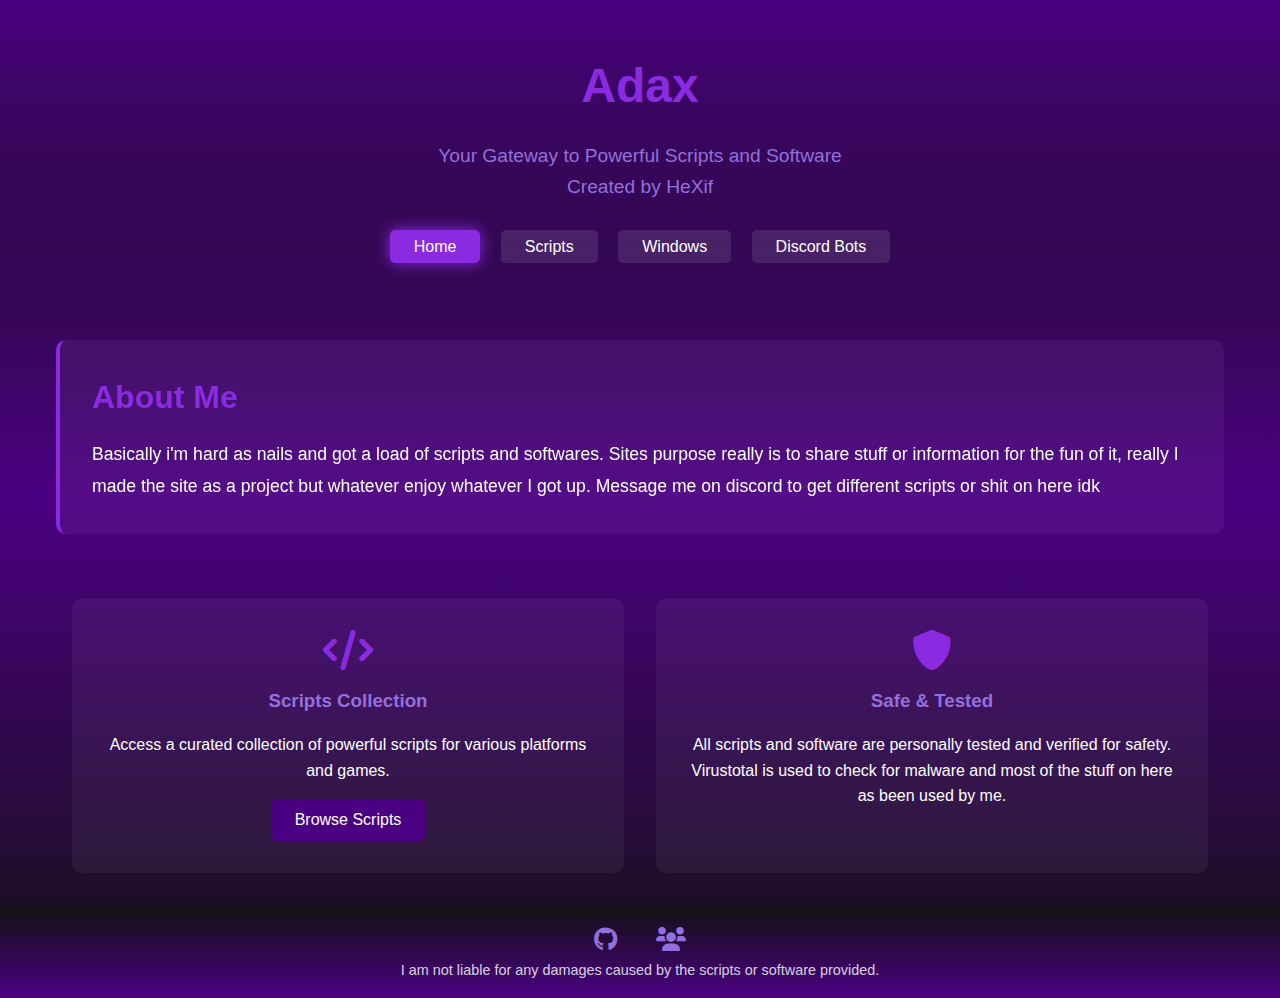
<file: index.html>
<!DOCTYPE html>
<html lang="en">
<head>
    <meta charset="UTF-8">
    <meta name="viewport" content="width=device-width, initial-scale=1.0">
    <title>Adax - Home</title>
    
    <!-- Standard Favicons -->
    <link rel="icon" type="image/png" sizes="16x16" href="favicon-16x16.png">
    <link rel="icon" type="image/png" sizes="32x32" href="favicon-32x32.png">
    <link rel="icon" type="image/x-icon" href="favicon.ico">

    <!-- Apple Touch Icon -->
    <link rel="apple-touch-icon" href="apple-touch-icon.png">

    <!-- Android Icons -->
    <link rel="icon" type="image/png" sizes="192x192" href="android-chrome-192x192.png">
    <link rel="icon" type="image/png" sizes="512x512" href="android-chrome-512x512.png">

    <!-- Web App Manifest -->
    <link rel="manifest" href="site.webmanifest">

    <link rel="stylesheet" href="styles.css">
    <link rel="stylesheet" href="https://cdnjs.cloudflare.com/ajax/libs/font-awesome/6.0.0/css/all.min.css">
</head>
<body>
    <header>
        <h1>Adax</h1>
        <p class="slogan">Your Gateway to Powerful Scripts and Software</p>
        <p class="credits">Created by HeXif</p>
        <nav class="main-nav">
            <a href="index.html" class="nav-link active">Home</a>
            <a href="scripts.html" class="nav-link">Scripts</a>
            <a href="windows.html" class="nav-link">Windows</a>
            <a href="bots.html" class="nav-link">Discord Bots</a>
        </nav>
    </header>

    <main class="home-content">
        <section class="about-me">
            <div class="about-card">
                <h2>About Me</h2>
                <p>Basically i'm hard as nails and got a load of scripts and softwares. Sites purpose really is to share stuff or information for the fun of it, really I made the site as a project but whatever enjoy whatever I got up. Message me on discord to get different scripts or shit on here idk</p>
            </div>
        </section>

        <section class="features">
            <div class="feature-card">
                <i class="fas fa-code"></i>
                <h3>Scripts Collection</h3>
                <p>Access a curated collection of powerful scripts for various platforms and games.</p>
                <a href="scripts.html" class="feature-link">Browse Scripts</a>
            </div>
            
            <div class="feature-card">
                <i class="fas fa-shield-alt"></i>
                <h3>Safe & Tested</h3>
                <p>All scripts and software are personally tested and verified for safety. Virustotal is used to check for malware and most of the stuff on here as been used by me.</p>
            </div>
        </section>
    </main>

    <footer>
        <div class="social-links">
            <a href="https://github.com/xHeXifx" target="_blank" class="social-link">
                <i class="fab fa-github"></i>
            </a>
            <a href="socials.html" class="social-link">
                <i class="fas fa-users"></i>
            </a>
        </div>
        <p class="disclaimer">I am not liable for any damages caused by the scripts or software provided.</p>
    </footer>
</body>
</html>
</file>
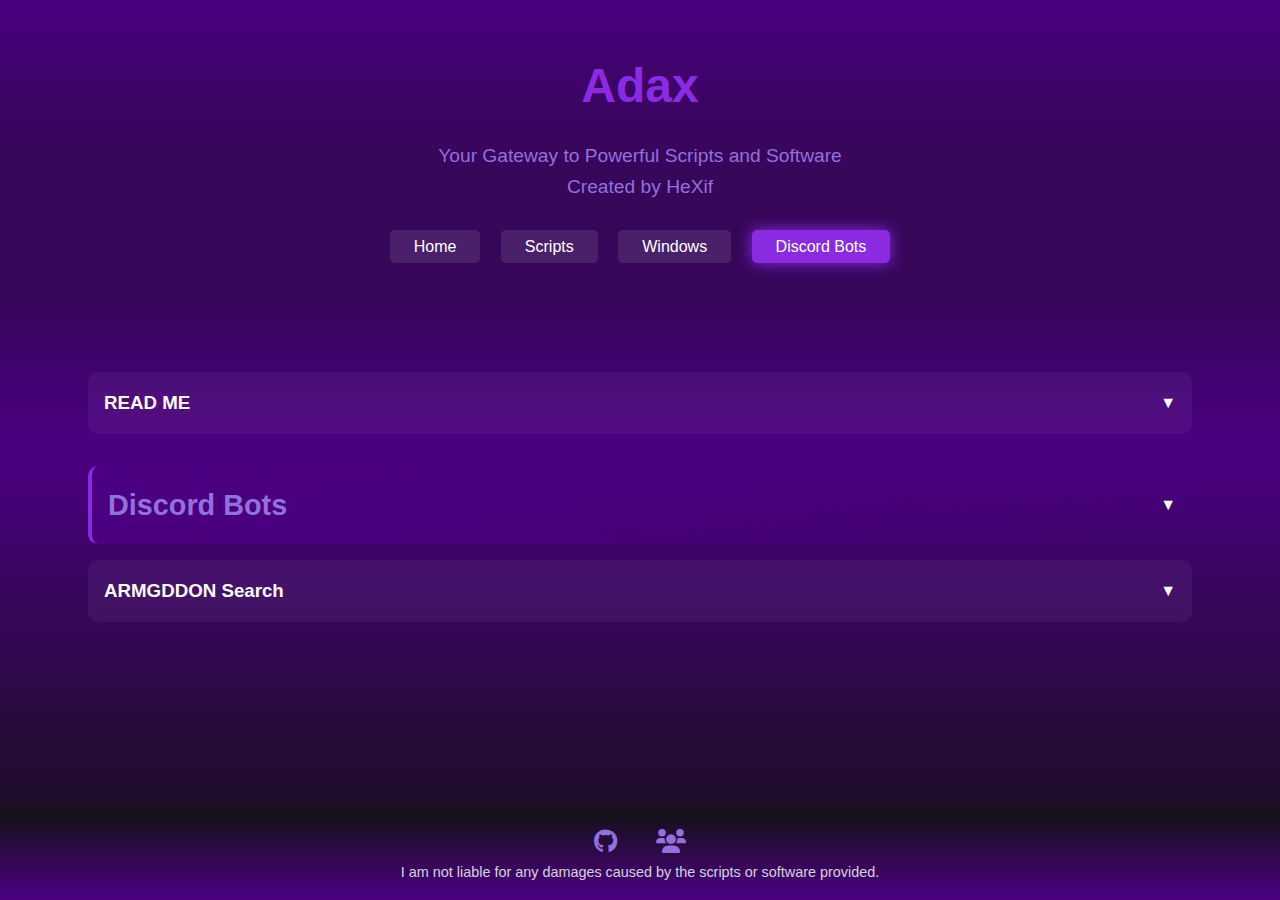
<file: bots.html>
<!DOCTYPE html>
<html lang="en">
<head>
    <meta charset="UTF-8">
    <meta name="viewport" content="width=device-width, initial-scale=1.0">
    <title>Adax - Discord Bots</title>
    
    <!-- Standard Favicons -->
    <link rel="icon" type="image/png" sizes="16x16" href="favicon-16x16.png">
    <link rel="icon" type="image/png" sizes="32x32" href="favicon-32x32.png">
    <link rel="icon" type="image/x-icon" href="favicon.ico">

    <!-- Apple Touch Icon -->
    <link rel="apple-touch-icon" href="apple-touch-icon.png">

    <!-- Android Icons -->
    <link rel="icon" type="image/png" sizes="192x192" href="android-chrome-192x192.png">
    <link rel="icon" type="image/png" sizes="512x512" href="android-chrome-512x512.png">

    <!-- Web App Manifest -->
    <link rel="manifest" href="site.webmanifest">

    <link rel="stylesheet" href="styles.css">
    <script src="bots.js" defer></script>
    <link rel="stylesheet" href="https://cdnjs.cloudflare.com/ajax/libs/font-awesome/6.0.0/css/all.min.css">
</head>
<body>
    <header>
        <h1>Adax</h1>
        <p class="slogan">Your Gateway to Powerful Scripts and Software</p>
        <p class="credits">Created by HeXif</p>
        <nav class="main-nav">
            <a href="index.html" class="nav-link">Home</a>
            <a href="scripts.html" class="nav-link">Scripts</a>
            <a href="windows.html" class="nav-link">Windows</a>
            <a href="bots.html" class="nav-link active">Discord Bots</a>
        </nav>
    </header>

    <main>
        <section class="scripts-container">
            <!-- Bots will be dynamically added here -->
        </section>
    </main>

    <footer>
        <div class="social-links">
            <a href="https://github.com/xHeXifx" target="_blank" class="social-link">
                <i class="fab fa-github"></i>
            </a>
            <a href="socials.html" class="social-link">
                <i class="fas fa-users"></i>
            </a>
        </div>
        <p class="disclaimer">I am not liable for any damages caused by the scripts or software provided.</p>
    </footer>
</body>
</html>
</file>
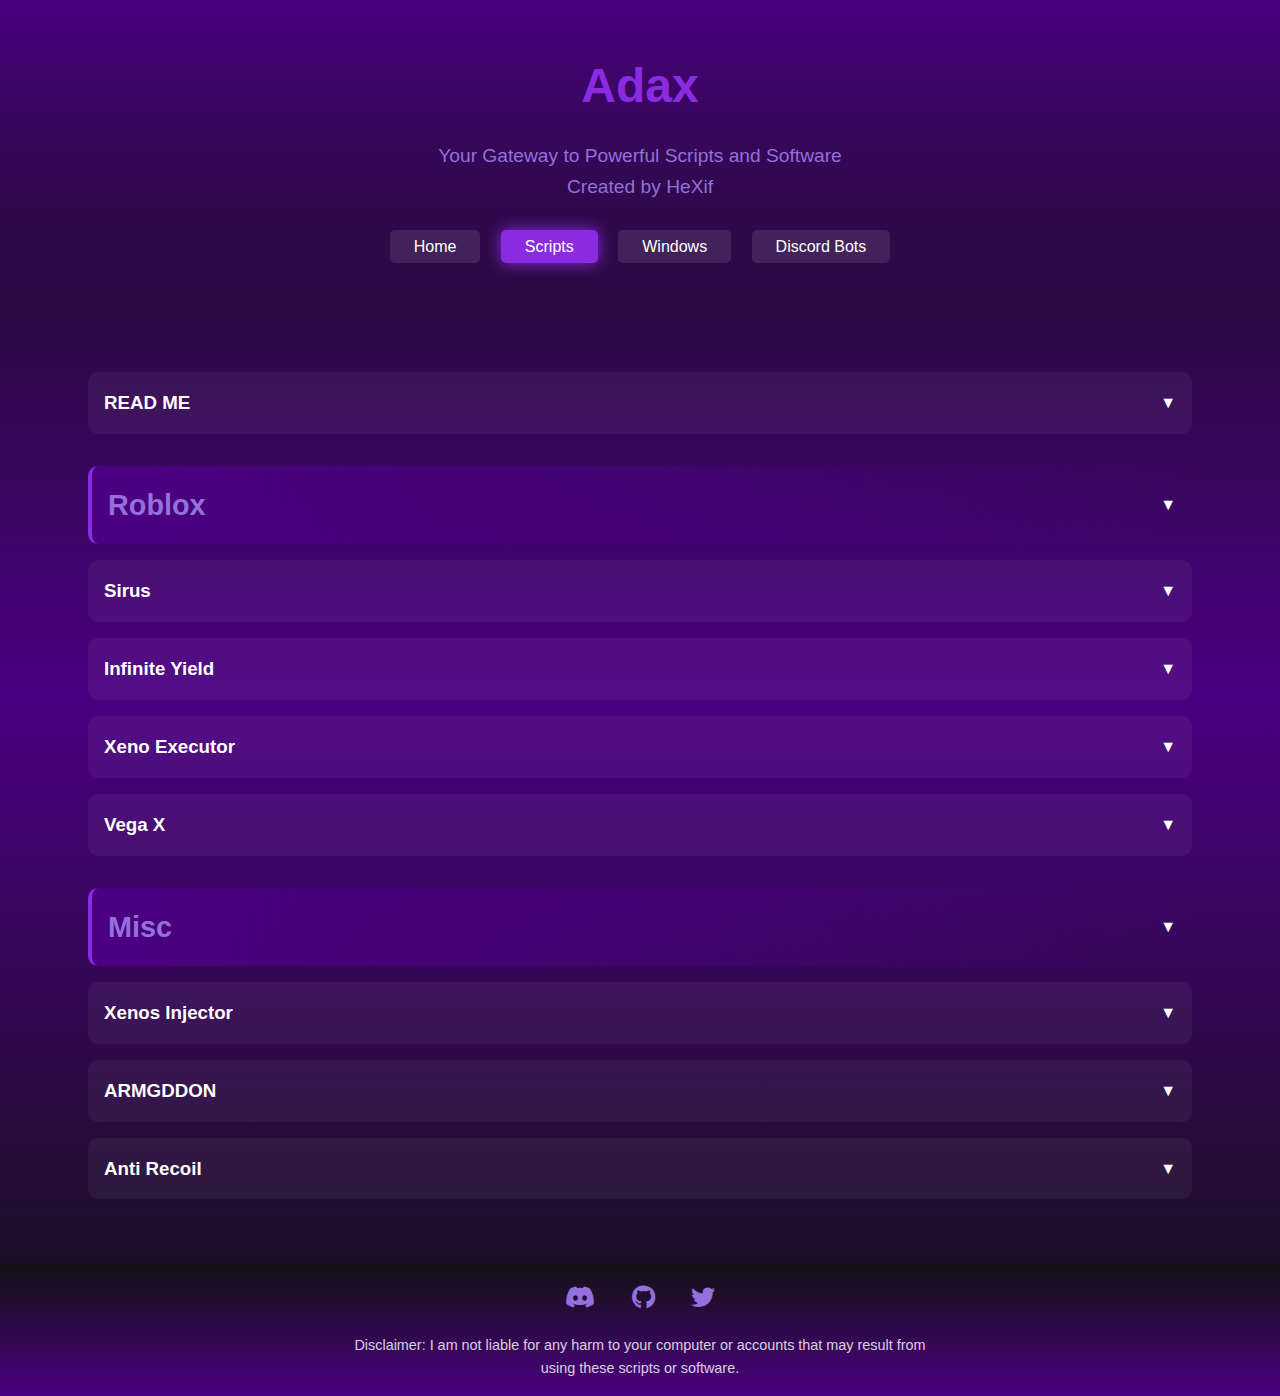
<file: scripts.html>
<!DOCTYPE html>
<html lang="en">
<head>
    <meta charset="UTF-8">
    <meta name="viewport" content="width=device-width, initial-scale=1.0">
    <title>Adax - Scripts</title>
    
    <link rel="icon" type="image/png" sizes="16x16" href="favicon-16x16.png">
    <link rel="icon" type="image/png" sizes="32x32" href="favicon-32x32.png">
    <link rel="icon" type="image/x-icon" href="favicon.ico">

    <link rel="apple-touch-icon" href="apple-touch-icon.png">

    <link rel="icon" type="image/png" sizes="192x192" href="android-chrome-192x192.png">
    <link rel="icon" type="image/png" sizes="512x512" href="android-chrome-512x512.png">

    <link rel="manifest" href="site.webmanifest">

    <link rel="stylesheet" href="styles.css">
    <script src="script.js" defer></script>
    <link rel="stylesheet" href="https://cdnjs.cloudflare.com/ajax/libs/font-awesome/6.0.0/css/all.min.css">
</head>
<body>
    <header>
        <h1>Adax</h1>
        <p class="slogan">Your Gateway to Powerful Scripts and Software</p>
        <p class="credits">Created by HeXif</p>
        <nav class="main-nav">
            <a href="index.html" class="nav-link">Home</a>
            <a href="scripts.html" class="nav-link active">Scripts</a>
            <a href="windows.html" class="nav-link">Windows</a>
            <a href="bots.html" class="nav-link">Discord Bots</a>
        </nav>
    </header>

    <main>
        <section class="scripts-container">
            
        </section>
    </main>

    <footer>
        <div class="socials">
            <a href="https://discord.com/users/1142871692708958300" class="social-link"><i class="fab fa-discord"></i></a>
            <a href="https://github.com/xHeXifx" class="social-link"><i class="fab fa-github"></i></a>
            <a href="https://x.com/xHeXifx" class="social-link"><i class="fab fa-twitter"></i></a>
        </div>
        <p class="disclaimer">Disclaimer: I am not liable for any harm to your computer or accounts that may result from using these scripts or software.</p>
    </footer>
</body>
</html>
</file>
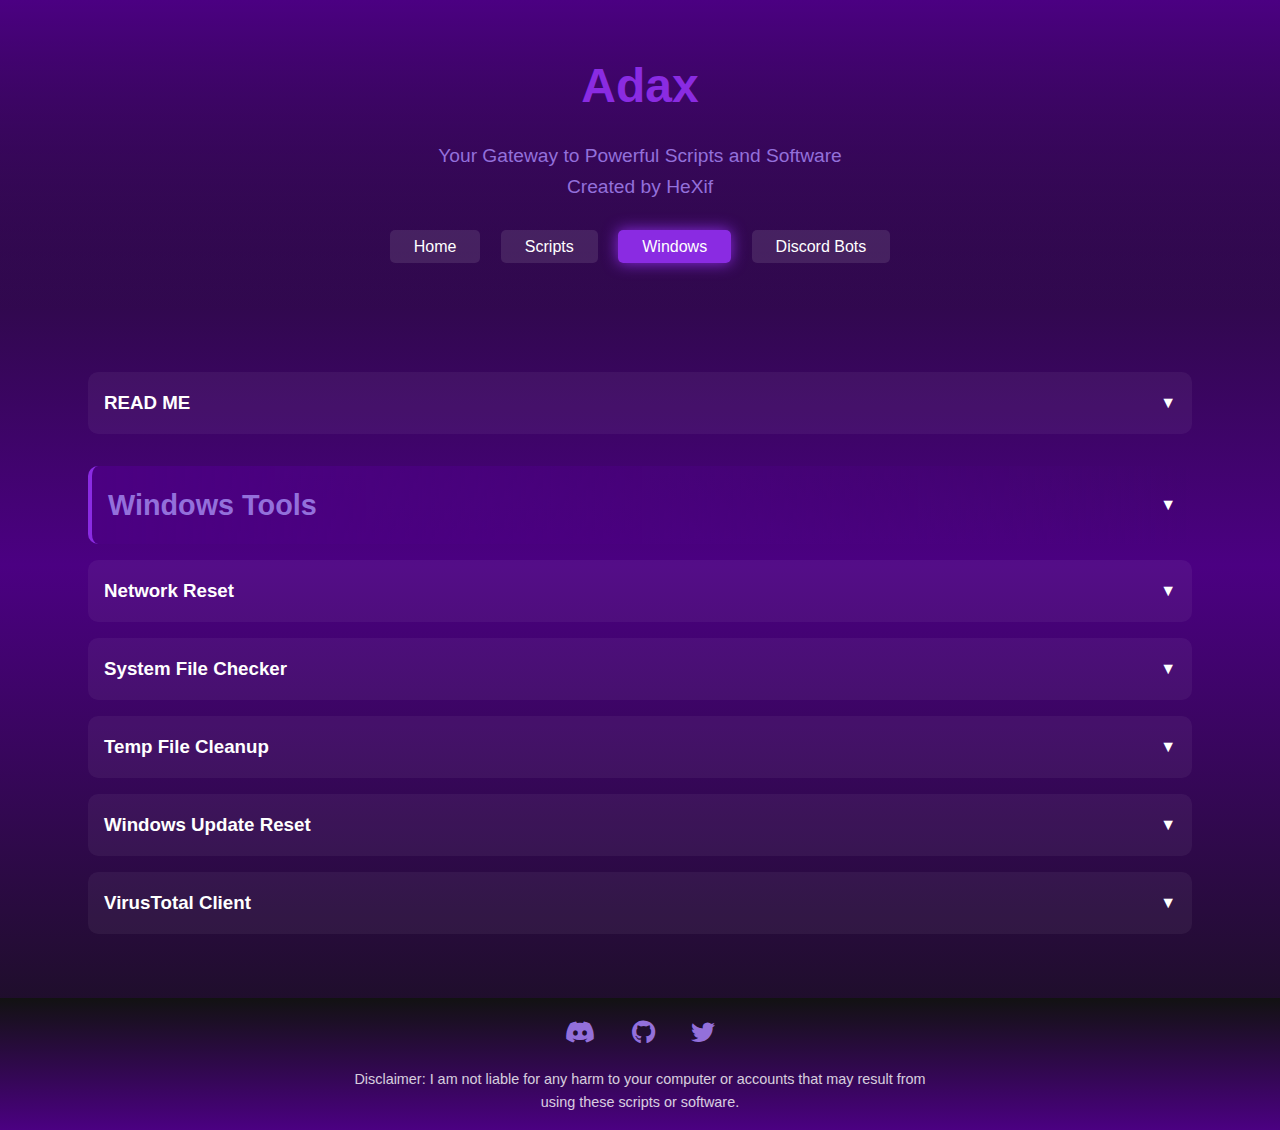
<file: windows.html>
<!DOCTYPE html>
<html lang="en">
<head>
    <meta charset="UTF-8">
    <meta name="viewport" content="width=device-width, initial-scale=1.0">
    <title>Adax - Windows Tools</title>
    
    <!-- Standard Favicons -->
    <link rel="icon" type="image/png" sizes="16x16" href="favicon-16x16.png">
    <link rel="icon" type="image/png" sizes="32x32" href="favicon-32x32.png">
    <link rel="icon" type="image/x-icon" href="favicon.ico">

    <!-- Apple Touch Icon -->
    <link rel="apple-touch-icon" href="apple-touch-icon.png">

    <!-- Android Icons -->
    <link rel="icon" type="image/png" sizes="192x192" href="android-chrome-192x192.png">
    <link rel="icon" type="image/png" sizes="512x512" href="android-chrome-512x512.png">

    <!-- Web App Manifest -->
    <link rel="manifest" href="site.webmanifest">

    <link rel="stylesheet" href="styles.css">
    <script src="windows.js" defer></script>
    <link rel="stylesheet" href="https://cdnjs.cloudflare.com/ajax/libs/font-awesome/6.0.0/css/all.min.css">
</head>
<body>
    <header>
        <h1>Adax</h1>
        <p class="slogan">Your Gateway to Powerful Scripts and Software</p>
        <p class="credits">Created by HeXif</p>
        <nav class="main-nav">
            <a href="index.html" class="nav-link">Home</a>
            <a href="scripts.html" class="nav-link">Scripts</a>
            <a href="windows.html" class="nav-link active">Windows</a>
            <a href="bots.html" class="nav-link">Discord Bots</a>
        </nav>
    </header>

    <main>
        <section class="scripts-container">
            <!-- Scripts will be dynamically added here -->
        </section>
    </main>

    <footer>
        <div class="socials">
            <a href="https://discord.com/users/1142871692708958300" class="social-link"><i class="fab fa-discord"></i></a>
            <a href="https://github.com/xHeXifx" class="social-link"><i class="fab fa-github"></i></a>
            <a href="https://x.com/xHeXifx" class="social-link"><i class="fab fa-twitter"></i></a>
        </div>
        <p class="disclaimer">Disclaimer: I am not liable for any harm to your computer or accounts that may result from using these scripts or software.</p>
    </footer>
</body>
</html>
</file>
<file: styles.css>
:root {
    --primary-purple: #8A2BE2;
    --dark-purple: #4B0082;
    --light-purple: #9370DB;
    --background: #121212;
    --text-color: #ffffff;
}

* {
    margin: 0;
    padding: 0;
    box-sizing: border-box;
}

html, body {
    min-height: 100vh;
}

body {
    margin: 0;
    padding: 0;
    font-family: 'Segoe UI', Tahoma, Geneva, Verdana, sans-serif;
    background: linear-gradient(to bottom, var(--background), var(--dark-purple), var(--background));
    color: var(--text-color);
    min-height: 100vh;
    display: flex;
    flex-direction: column;
    line-height: 1.6;
}

main {
    flex: 1;
    width: 100%;
    max-width: 1200px;
    margin: 0 auto;
    padding: 2rem;
}

header {
    text-align: center;
    padding: 3rem 1rem;
    background: linear-gradient(to bottom, var(--dark-purple), transparent);
    animation: fadeIn 1s ease-out;
}

h1 {
    font-size: 3rem;
    color: var(--primary-purple);
    margin-bottom: 1rem;
}

.slogan {
    font-size: 1.2rem;
    color: var(--light-purple);
}

.credits {
    font-size: 1.2rem;
    color: var(--light-purple);
}

/* Navigation Styles */
.main-nav {
    margin-top: 2rem;
}

.nav-link {
    color: var(--text-color);
    text-decoration: none;
    padding: 0.5rem 1.5rem;
    margin: 0 0.5rem;
    border-radius: 5px;
    transition: all 0.3s ease;
    background-color: rgba(255, 255, 255, 0.1);
}

.nav-link:hover, .nav-link.active {
    background-color: var(--primary-purple);
    box-shadow: 0 0 15px var(--primary-purple);
}

/* Home Page Styles */
.home-content {
    flex: 1;
    padding: 2rem 1rem;
    max-width: 1200px;
    margin: 0 auto;
    width: 100%;
}

.hero {
    text-align: center;
    margin-bottom: 4rem;
    animation: fadeIn 1s ease-out 0.3s;
    animation-fill-mode: both;
}

.hero h2 {
    font-size: 2.5rem;
    color: var(--primary-purple);
    margin-bottom: 1rem;
}

.features {
    display: grid;
    grid-template-columns: repeat(auto-fit, minmax(300px, 1fr));
    gap: 2rem;
    padding: 0 1rem;
    margin-top: 4rem;
}

.feature-card {
    background: rgba(255, 255, 255, 0.05);
    border-radius: 10px;
    padding: 2rem;
    text-align: center;
    transition: all 0.3s ease;
    animation: fadeIn 1s ease-out 0.6s;
    animation-fill-mode: both;
}

.feature-card:hover {
    transform: translateY(-5px);
    box-shadow: 0 5px 15px rgba(138, 43, 226, 0.2);
}

.feature-card i {
    font-size: 2.5rem;
    color: var(--primary-purple);
    margin-bottom: 1rem;
}

.feature-card h3 {
    color: var(--light-purple);
    margin-bottom: 1rem;
}

.feature-link {
    display: inline-block;
    margin-top: 1rem;
    padding: 0.5rem 1.5rem;
    background-color: var(--dark-purple);
    color: var(--text-color);
    text-decoration: none;
    border-radius: 5px;
    transition: all 0.3s ease;
}

.feature-link:hover {
    background-color: var(--primary-purple);
    box-shadow: 0 0 15px var(--primary-purple);
}

/* Existing Styles */
.scripts-container {
    max-width: 1200px;
    margin: 2rem auto;
    padding: 0 1rem;
    animation: fadeIn 1s ease-out 0.3s;
    animation-fill-mode: both;
}

.script-item {
    background: rgba(255, 255, 255, 0.05);
    border-radius: 10px;
    padding: 1rem;
    margin-bottom: 1rem;
    transition: all 0.3s ease;
    animation: fadeIn 0.5s ease-out;
    animation-fill-mode: both;
}

.script-item.expanded {
    padding: 2rem;
}

.script-header {
    display: flex;
    justify-content: space-between;
    align-items: center;
    cursor: pointer;
    user-select: none;
    -webkit-user-select: none;
    -moz-user-select: none;
    -ms-user-select: none;
}

.script-content {
    display: none;
    margin-top: 1rem;
}

.script-content.visible {
    display: block;
}

button {
    background-color: var(--dark-purple);
    color: var(--text-color);
    border: none;
    padding: 0.8rem 1.5rem;
    border-radius: 5px;
    cursor: pointer;
    margin: 0.5rem;
    position: relative;
    transition: all 0.3s ease;
    user-select: none;
    -webkit-user-select: none;
    -moz-user-select: none;
    -ms-user-select: none;
}

button:hover {
    background-color: var(--primary-purple);
    box-shadow: 0 0 15px var(--primary-purple);
}

button.copied {
    background-color: #4CAF50;
}

footer {
    margin-top: auto;
    width: 100%;
    padding: 1rem 0;
    background: linear-gradient(to top, var(--dark-purple), var(--background));
    text-align: center;
    animation: fadeIn 1s ease-out 1.2s;
    animation-fill-mode: both;
}

.socials {
    margin-bottom: 1rem;
}

.social-link {
    color: var(--light-purple);
    font-size: 1.5rem;
    margin: 0 1rem;
    text-decoration: none;
    transition: color 0.3s ease;
}

.social-link:hover {
    color: var(--primary-purple);
}

.disclaimer {
    font-size: 0.9rem;
    opacity: 0.8;
    max-width: 600px;
    margin: 0 auto;
}

.category-title {
    background: linear-gradient(to right, var(--dark-purple), transparent);
    border-left: 4px solid var(--primary-purple);
    margin-top: 2rem;
}

.category-header h3 {
    color: var(--light-purple);
    font-size: 1.8rem;
}

.category-title .script-content {
    padding-left: 1rem;
}

/* Animation Keyframes */
@keyframes fadeIn {
    from {
        opacity: 0;
        transform: translateY(20px);
    }
    to {
        opacity: 1;
        transform: translateY(0);
    }
}

/* Apply animations to elements */
.hero {
    animation: fadeIn 1s ease-out 0.3s;
    animation-fill-mode: both;
}

.feature-card {
    animation: fadeIn 1s ease-out 0.6s;
    animation-fill-mode: both;
}

.feature-card:nth-child(2) {
    animation-delay: 0.9s;
}

.scripts-container {
    animation: fadeIn 1s ease-out 0.3s;
    animation-fill-mode: both;
}

.script-item {
    animation: fadeIn 0.5s ease-out;
    animation-fill-mode: both;
}

footer {
    animation: fadeIn 1s ease-out 1.2s;
    animation-fill-mode: both;
}

/* About and Work Section Styles */
.about-me, .my-work {
    margin-bottom: 3rem;
    animation: fadeIn 1s ease-out 0.3s;
    animation-fill-mode: both;
}

.about-card, .work-card {
    background: rgba(255, 255, 255, 0.05);
    border-radius: 10px;
    padding: 2rem;
    backdrop-filter: blur(5px);
    border-left: 4px solid var(--primary-purple);
    transition: all 0.3s ease;
}

.about-card:hover, .work-card:hover {
    transform: translateX(5px);
    box-shadow: 0 5px 15px rgba(138, 43, 226, 0.2);
}

.about-card h2, .work-card h2 {
    color: var(--primary-purple);
    font-size: 2rem;
    margin-bottom: 1rem;
}

.about-card p, .work-card p {
    color: var(--text-color);
    line-height: 1.8;
    font-size: 1.1rem;
}

.bot-invite-btn {
    display: inline-flex;
    align-items: center;
    gap: 0.5rem;
    background-color: #5865F2;
    color: var(--text-color);
    text-decoration: none;
    padding: 0.8rem 1.5rem;
    border-radius: 5px;
    transition: all 0.3s ease;
    font-weight: 500;
}

.bot-invite-btn:hover {
    background-color: #4752C4;
    box-shadow: 0 0 15px #5865F2;
    transform: translateY(-2px);
}

.bot-invite-btn i {
    font-size: 1.2rem;
}

.script-content h4 {
    color: var(--light-purple);
    margin: 1.5rem 0 0.5rem;
    font-size: 1.2rem;
}

.script-content .how-to-use {
    background: rgba(255, 255, 255, 0.05);
    padding: 1rem;
    border-radius: 5px;
    margin: 0.5rem 0;
    border-left: 3px solid var(--primary-purple);
}

.script-content ul {
    list-style-type: none;
    padding-left: 1rem;
}

.script-content ul li {
    margin: 0.5rem 0;
    position: relative;
    padding-left: 1.5rem;
}

.script-content ul li:before {
    content: "•";
    color: var(--primary-purple);
    position: absolute;
    left: 0;
    font-size: 1.2rem;
}
</file>
